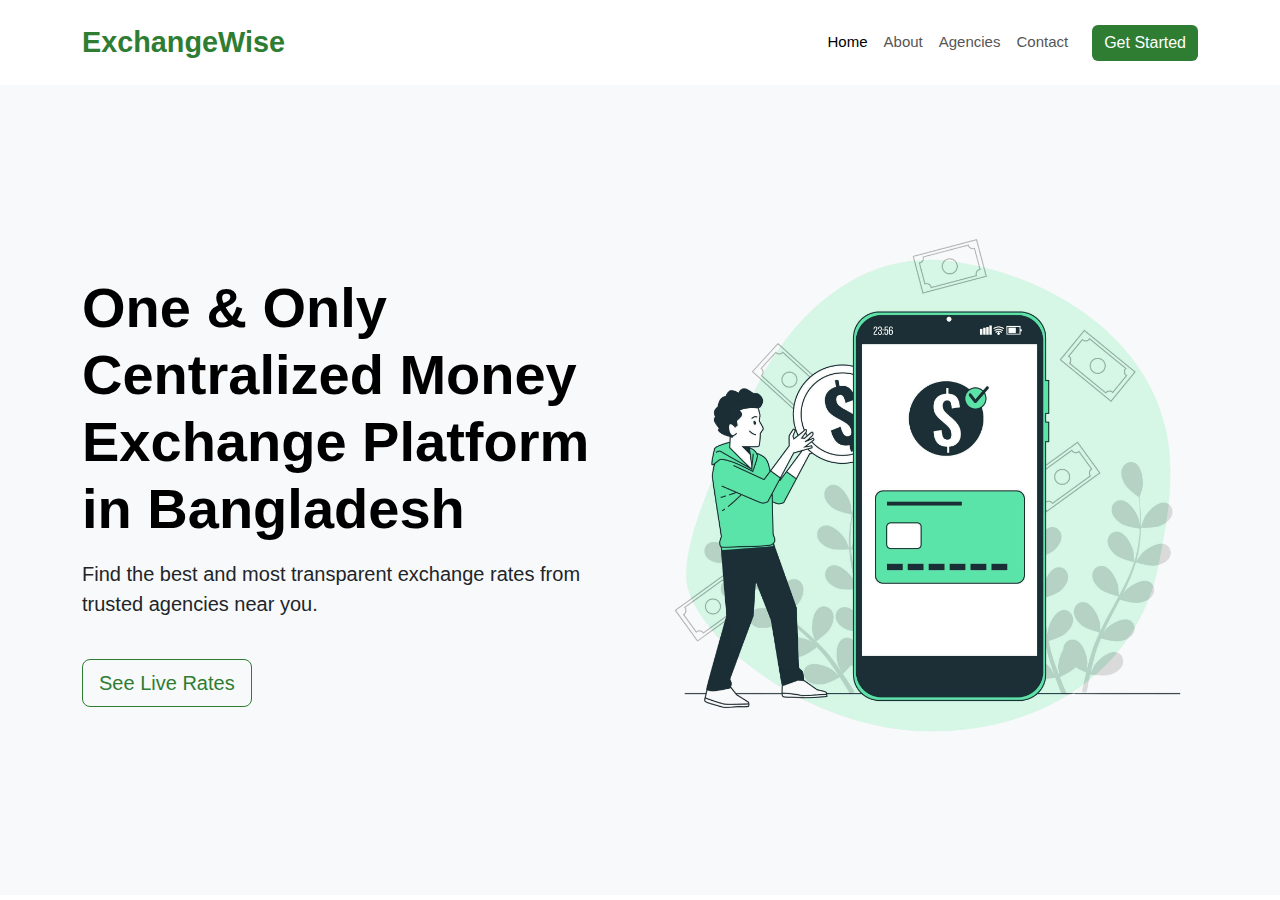
<file: index.html>
<!DOCTYPE html>
<html lang="en">
<head>
    <meta charset="UTF-8">
    <meta name="viewport" content="width=device-width, initial-scale=1.0">
    <title>ExchangeWise - Centralized Money Exchange Platform</title>
    <link href="https://cdn.jsdelivr.net/npm/bootstrap@5.3.0/dist/css/bootstrap.min.css" rel="stylesheet">
    <link rel="stylesheet" href="style.css">
</head>
<body>

<!-- Navbar -->
<nav class="navbar navbar-expand-lg navbar-light bg-white py-3">
    <div class="container">
        <a class="navbar-brand fw-bold" href="#">ExchangeWise</a>
        <button class="navbar-toggler" type="button" data-bs-toggle="collapse" data-bs-target="#navbarNav">
            <span class="navbar-toggler-icon"></span>
        </button>
        <div class="collapse navbar-collapse justify-content-end" id="navbarNav">
            <ul class="navbar-nav">
                <li class="nav-item"><a class="nav-link active" href="#">Home</a></li>
                <li class="nav-item"><a class="nav-link" href="#">About</a></li>
                <li class="nav-item"><a class="nav-link" href="#">Agencies</a></li>
                <li class="nav-item"><a class="nav-link" href="#">Contact</a></li>
            </ul>
            <a href="#" class="btn btn-primary ms-3">Get Started</a>
        </div>
    </div>
</nav>

<!-- Hero Section -->
<section class="hero py-5">
    <div class="container">
        <div class="row align-items-center">
            <div class="col-md-6">
                <h1 class="display-4 fw-bold">One & Only <br>Centralized Money Exchange Platform <br>in Bangladesh</h1>
                <p class="lead mt-3">Find the best and most transparent exchange rates from trusted agencies near you.</p>
                <a href="#" class="btn btn-outline-primary btn-lg mt-4">See Live Rates</a>
            </div>
            <div class="col-md-6 text-center">
                <img src="landingpage.png" alt="ExchangeWise Illustration" class="img-fluid">
            </div>
        </div>
    </div>
</section>

<script src="https://cdn.jsdelivr.net/npm/bootstrap@5.3.0/dist/js/bootstrap.bundle.min.js"></script>
</body>
</html>
</file>
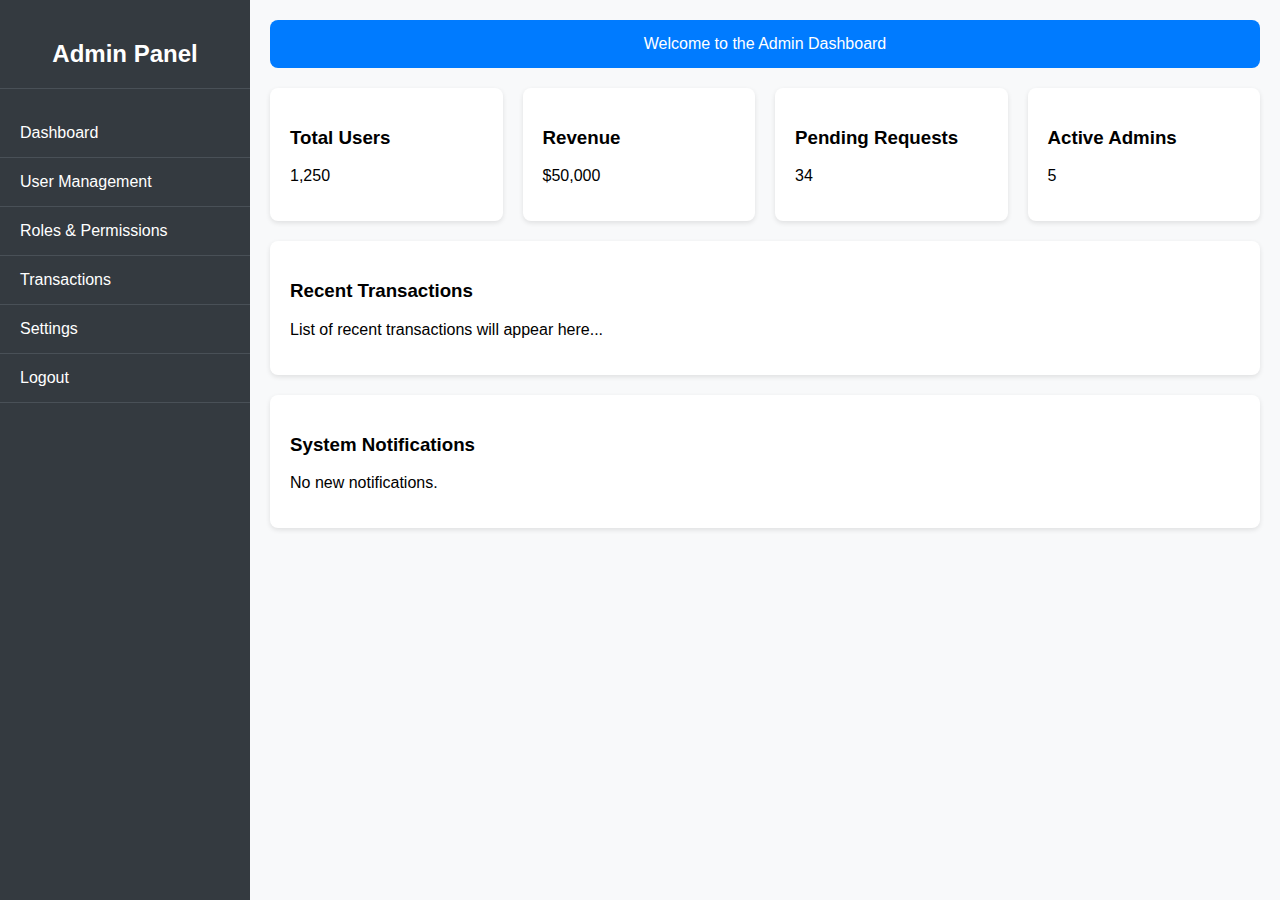
<file: admin.html>
<!DOCTYPE html>
<html lang="en">
<head>
  <meta charset="UTF-8" />
  <meta name="viewport" content="width=device-width, initial-scale=1.0" />
  <title>Admin Dashboard</title>
  <style>
    body {
      margin: 0;
      font-family: Arial, sans-serif;
      display: flex;
    }
    .sidebar {
      width: 250px;
      background: #343a40;
      color: white;
      height: 100vh;
      display: flex;
      flex-direction: column;
    }
    .sidebar h2 {
      text-align: center;
      padding: 20px;
      border-bottom: 1px solid #495057;
    }
    .sidebar a {
      padding: 15px 20px;
      color: white;
      text-decoration: none;
      border-bottom: 1px solid #495057;
    }
    .sidebar a:hover {
      background: #495057;
    }
    .main {
      flex: 1;
      background: #f8f9fa;
      padding: 20px;
    }
    .header {
      background: #007BFF;
      color: white;
      padding: 15px;
      text-align: center;
      border-radius: 8px;
      margin-bottom: 20px;
    }
    .card {
      background: white;
      padding: 20px;
      border-radius: 8px;
      box-shadow: 0 2px 5px rgba(0,0,0,0.1);
      margin-bottom: 20px;
    }
    .cards {
      display: grid;
      grid-template-columns: repeat(auto-fit, minmax(200px, 1fr));
      gap: 20px;
    }
  </style>
</head>
<body>
  <div class="sidebar">
    <h2>Admin Panel</h2>
    <a href="#dashboard">Dashboard</a>
    <a href="#users">User Management</a>
    <a href="#roles">Roles & Permissions</a>
    <a href="#transactions">Transactions</a>
    <a href="#settings">Settings</a>
    <a href="#logout">Logout</a>
  </div>
  <div class="main">
    <div class="header">Welcome to the Admin Dashboard</div>
    <div class="cards">
      <div class="card">
        <h3>Total Users</h3>
        <p>1,250</p>
      </div>
      <div class="card">
        <h3>Revenue</h3>
        <p>$50,000</p>
      </div>
      <div class="card">
        <h3>Pending Requests</h3>
        <p>34</p>
      </div>
      <div class="card">
        <h3>Active Admins</h3>
        <p>5</p>
      </div>
    </div>
    <div class="card">
      <h3>Recent Transactions</h3>
      <p>List of recent transactions will appear here...</p>
    </div>
    <div class="card">
      <h3>System Notifications</h3>
      <p>No new notifications.</p>
    </div>
  </div>
</body>
</html>
</file>
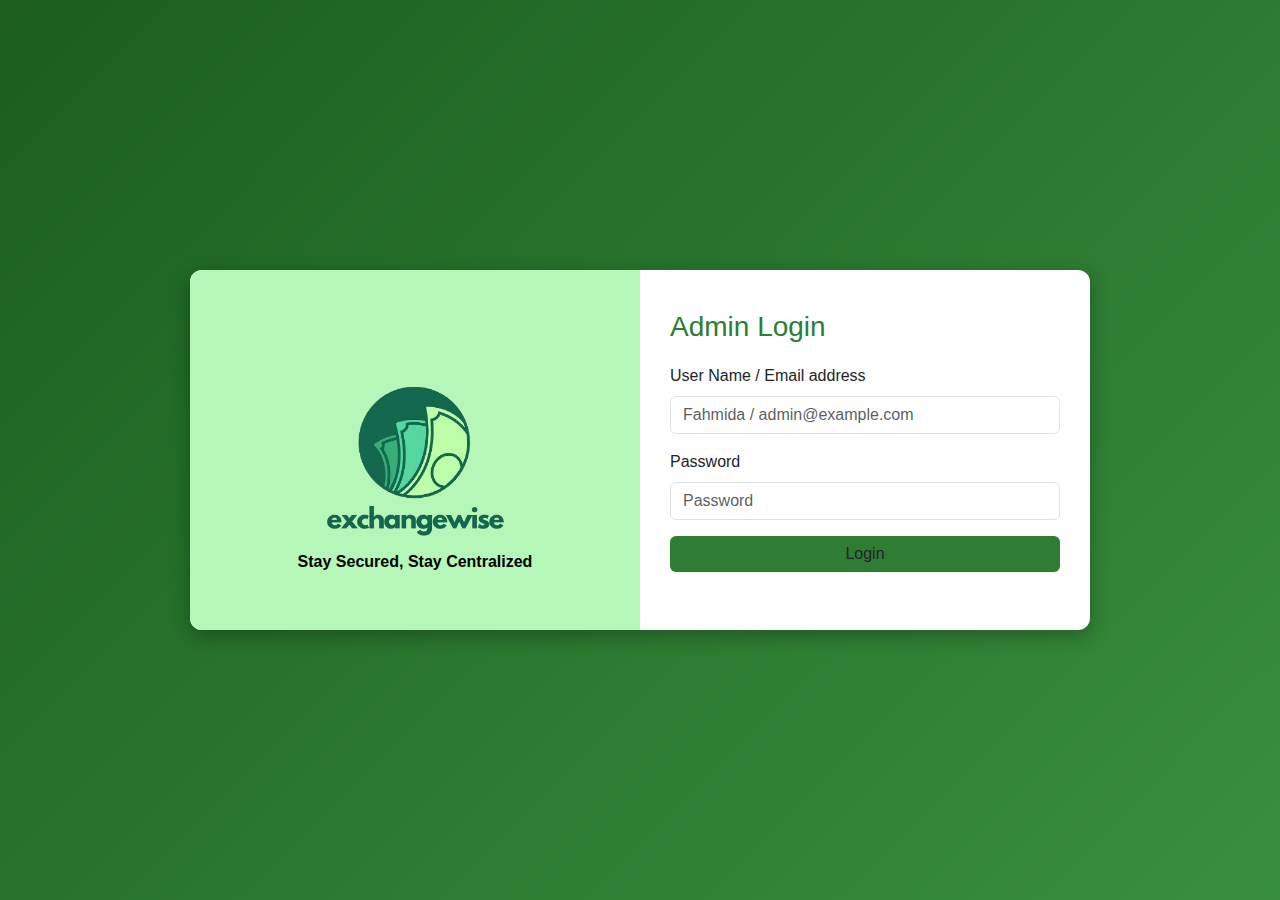
<file: Admin/admin-login.html>
<!DOCTYPE html>
<html lang="en">
<head>
  <meta charset="UTF-8" />
  <meta name="viewport" content="width=device-width, initial-scale=1.0"/>
  <title>Admin Login - ExchangeWise</title>
  <link href="https://cdn.jsdelivr.net/npm/bootstrap@5.3.0/dist/css/bootstrap.min.css" rel="stylesheet"/>
  <style>
    body {
      margin: 0;
      padding: 0;
      font-family: 'Poppins', sans-serif;
      min-height: 100vh;
      display: flex;
      align-items: center;
      justify-content: center;
      background: linear-gradient(-45deg, #2e7d32, #1b5e20, #43a047, #1b5e20);
      background-size: 400% 400%;
      animation: gradientBG 10s ease infinite;
    }

    @keyframes gradientBG {
      0% {
        background-position: 0% 50%;
      }
      50% {
        background-position: 100% 50%;
      }
      100% {
        background-position: 0% 50%;
      }
    }

    .login-wrapper {
      background: white;
      border-radius: 12px;
      display: flex;
      overflow: hidden;
      width: 80%;
      max-width: 900px;
      box-shadow: 0 6px 20px rgba(0, 0, 0, 0.3);
    }

    .logo-side {
      background-color: #b5f7b8;
      color: rgb(0, 0, 0);
      padding: 40px 30px;
      width: 50%;
      display: flex;
      flex-direction: column;
      align-items: center;
      justify-content: center;
    }

    .logo-side p {
      font-size: 16px;
      margin-top: -60px;
      text-align: center;
    }

    .form-side {
      width: 50%;
      padding: 40px 30px;
    }

    .form-side h3 {
      color: #2e7d32;
      margin-bottom: 20px;
    }

    .form-control:focus {
      border-color: #2e7d32;
      box-shadow: 0 0 0 0.2rem rgba(46, 125, 50, 0.25);
    }

    .btn-login {
      background-color: #2e7d32;
      border: none;
      font-weight: 500;
    }

    .btn-login:hover {
      background-color: #1b5e20;
    }

    @media (max-width: 768px) {
      .login-wrapper {
        flex-direction: column;
      }

      .logo-side, .form-side {
        width: 100%;
        padding: 30px;
      }

      .logo-side {
        text-align: center;
      }
    }

    img {
      height: 300px;
      width: 300px;
    }
  </style>
</head>
<body>

  <div class="login-wrapper">
    <div class="logo-side">
      <img src="/logo.png" alt="ExchangeWise Logo">
      <p><b>Stay Secured, Stay Centralized</b></p>
    </div>
    <div class="form-side">
      <h3>Admin Login</h3>
      <!-- ✅ UPDATED ACTION -->
      <form action="admin-login.php" method="post">
        <div class="mb-3">
          <label for="adminEmail" class="form-label">User Name / Email address</label>
          <input type="email" class="form-control" id="adminEmail" name="email" placeholder="Fahmida / admin@example.com" required>
        </div>
        <div class="mb-3">
          <label for="adminPassword" class="form-label">Password</label>
          <input type="password" class="form-control" id="adminPassword" name="password" placeholder="Password" required>
        </div>
        <button type="submit" class="btn btn-login w-100">Login</button>
      </form>
    </div>
  </div>

</body>
</html>
</file>
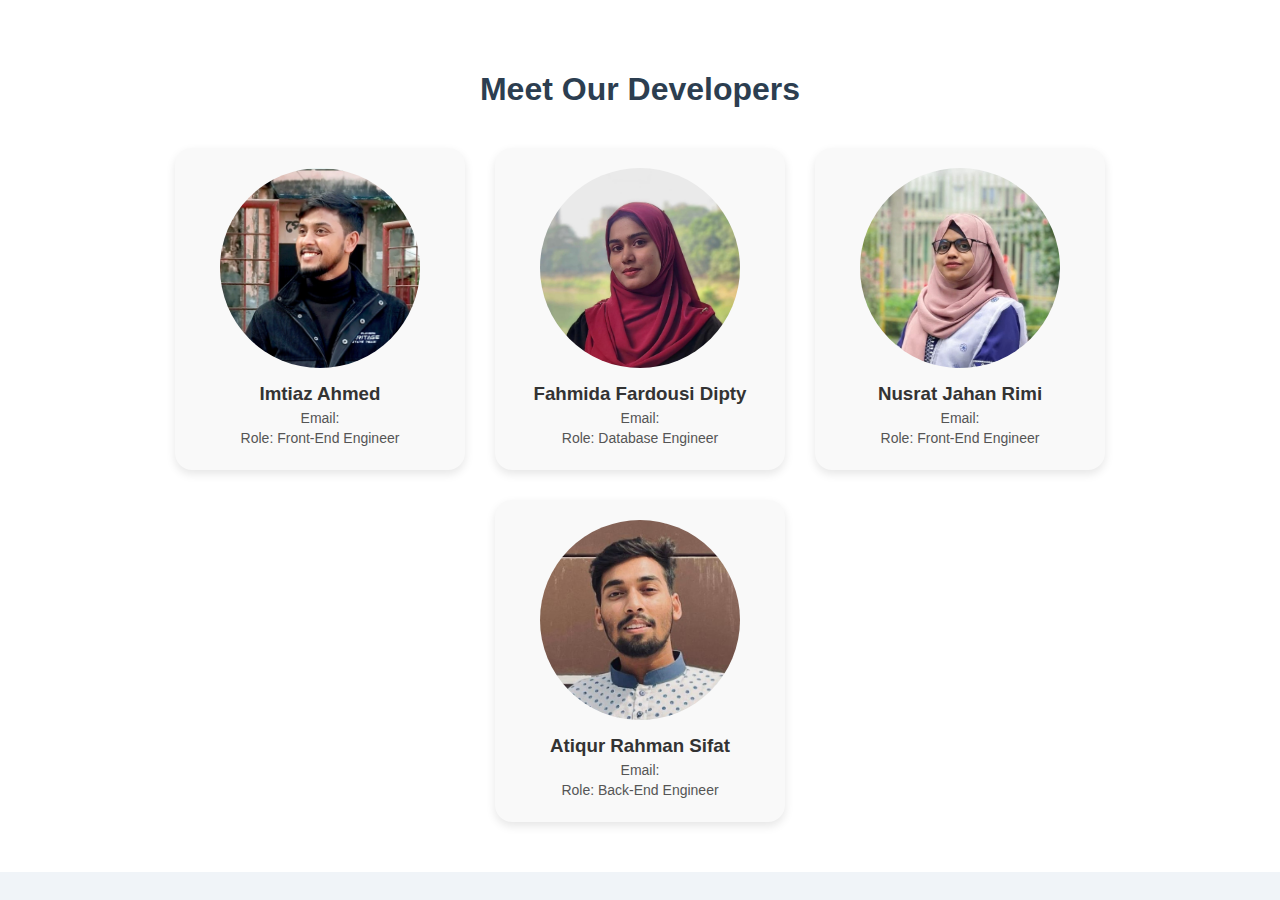
<file: Contact/contact.html>
<!DOCTYPE html>
<html lang="en">
<head>
  <meta charset="UTF-8">
  <meta name="viewport" content="width=device-width, initial-scale=1.0">
  <title>Meet the Team - ExchangeWise</title>
  <link rel="stylesheet" href="contact.css">
</head>
<body>
  <section class="team-section">
    <h1>Meet Our Developers</h1>
    <div class="team-container">
      
      <div class="team-member">
        <img src="imtiaz.jpeg" alt="Developer 1">
        <h3>Imtiaz Ahmed</h3>
        <p>Email:</p>
        <p>Role: Front-End Engineer</p>
      </div>

      <div class="team-member">
        <img src="dipty.jpeg" alt="Developer 2">
        <h3>Fahmida Fardousi Dipty</h3>
        <p>Email:</p>
        <p>Role: Database Engineer</p>
      </div>

      <div class="team-member">
        <img src="rimi.jpeg" alt="Developer 3">
        <h3>Nusrat Jahan Rimi</h3>
        <p>Email:</p>
        <p>Role: Front-End Engineer</p>
      </div>

      <div class="team-member">
        <img src="sifat.jpeg" alt="Developer 4">
        <h3>Atiqur Rahman Sifat</h3>
        <p>Email:</p>
        <p>Role: Back-End Engineer</p>
      </div>

    </div>
  </section>
</body>
</html>
</file>
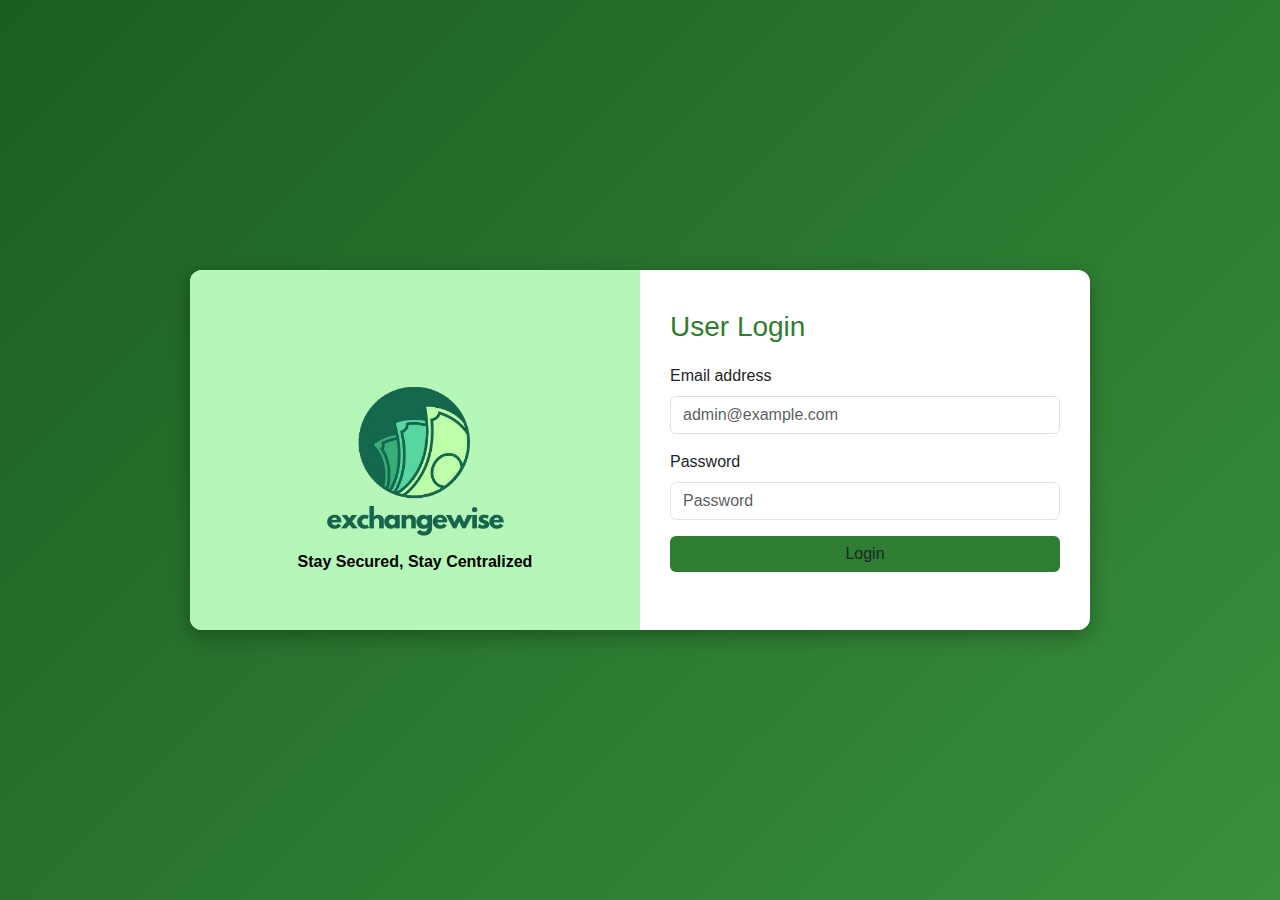
<file: User/existingUser.html>
<!DOCTYPE html>
<html lang="en">
<head>
  <meta charset="UTF-8" />
  <meta name="viewport" content="width=device-width, initial-scale=1.0"/>
  <title>User Login - ExchangeWise</title>
  <link href="https://cdn.jsdelivr.net/npm/bootstrap@5.3.0/dist/css/bootstrap.min.css" rel="stylesheet"/>
  <style>
    body {
      margin: 0;
      padding: 0;
      font-family: 'Poppins', sans-serif;
      min-height: 100vh;
      display: flex;
      align-items: center;
      justify-content: center;
      background: linear-gradient(-45deg, #2e7d32, #1b5e20, #43a047, #1b5e20);
      background-size: 400% 400%;
      animation: gradientBG 10s ease infinite;
    }

    @keyframes gradientBG {
      0% {
        background-position: 0% 50%;
      }
      50% {
        background-position: 100% 50%;
      }
      100% {
        background-position: 0% 50%;
      }
    }

    .login-wrapper {
      background: white;
      border-radius: 12px;
      display: flex;
      overflow: hidden;
      width: 80%;
      max-width: 900px;
      box-shadow: 0 6px 20px rgba(0, 0, 0, 0.3);
    }

    .logo-side {
      background-color: #b5f7b8;
      color: rgb(0, 0, 0);
      padding: 40px 30px;
      width: 50%;
      display: flex;
      flex-direction: column;
      align-items: center;
      justify-content: center;
    }

    .logo-side p {
      font-size: 16px;
      margin-top: -60px;
      text-align: center;
    }

    .form-side {
      width: 50%;
      padding: 40px 30px;
    }

    .form-side h3 {
      color: #2e7d32;
      margin-bottom: 20px;
    }

    .form-control:focus {
      border-color: #2e7d32;
      box-shadow: 0 0 0 0.2rem rgba(46, 125, 50, 0.25);
    }

    .btn-login {
      background-color: #2e7d32;
      border: none;
      font-weight: 500;
    }

    .btn-login:hover {
      background-color: #1b5e20;
    }

    @media (max-width: 768px) {
      .login-wrapper {
        flex-direction: column;
      }

      .logo-side, .form-side {
        width: 100%;
        padding: 30px;
      }

      .logo-side {
        text-align: center;
      }
    }
    img{
      height: 300px;
      width: 300px
    }
  </style>
</head>
<body>

  <div class="login-wrapper">
    <div class="logo-side">
      <img src="/logo.png" alt="ExchangeWise Logo">
      <p><b>Stay Secured, Stay Centralized</b></p>
    </div>
    <div class="form-side">
      <h3>User Login</h3>
      <form action="#" method="post">
        <div class="mb-3">
          <label for="adminEmail" class="form-label">Email address</label>
          <input type="email" class="form-control" id="adminEmail" name="email" placeholder="admin@example.com" required>
        </div>
        <div class="mb-3">
          <label for="adminPassword" class="form-label">Password</label>
          <input type="password" class="form-control" id="adminPassword" name="password" placeholder="Password" required>
        </div>
        <button type="submit" class="btn btn-login w-100">Login</button>
      </form>
    </div>
  </div>

</body>
</html>
</file>
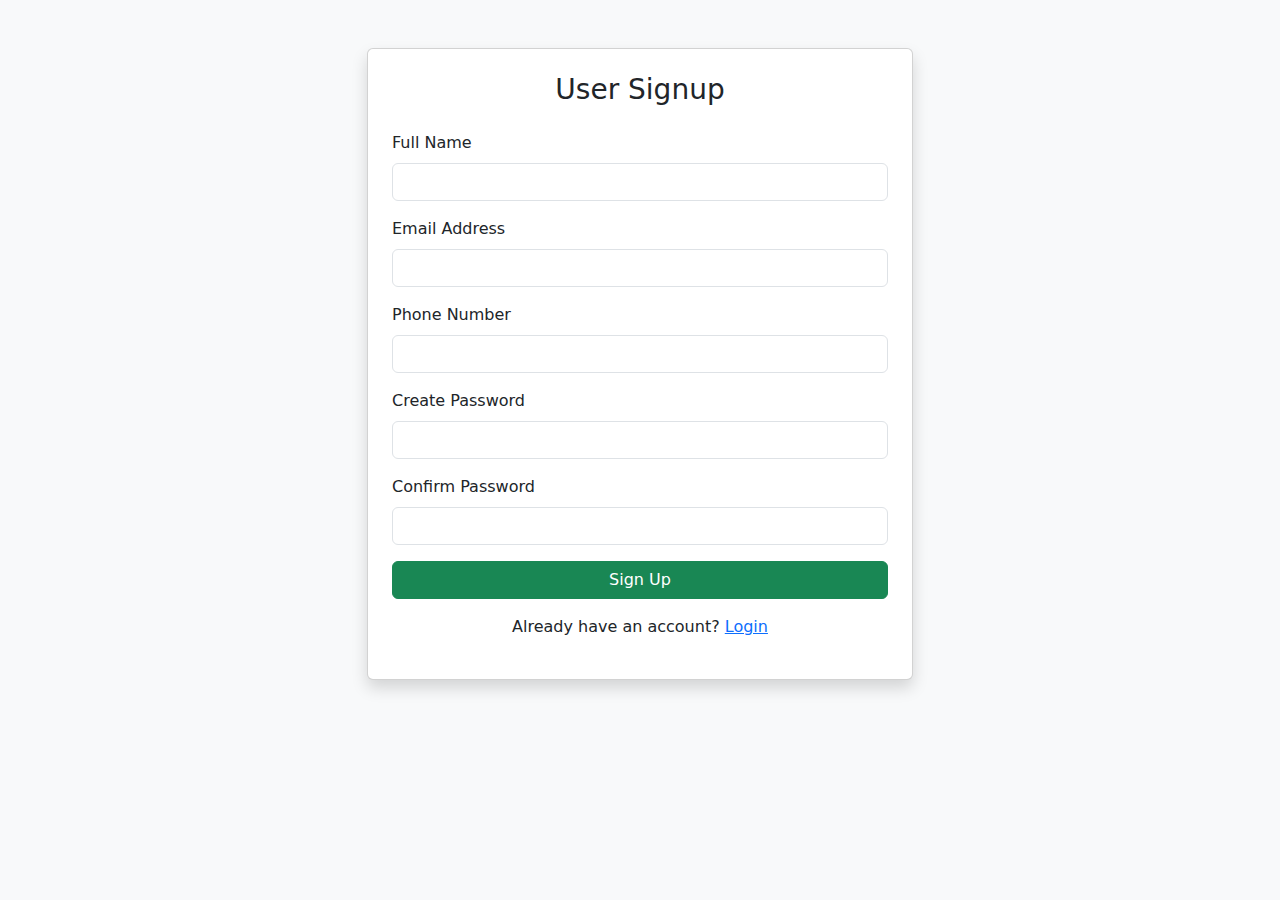
<file: User/newUser.html>
<!DOCTYPE html>
<html lang="en">
<head>
  <meta charset="UTF-8" />
  <meta name="viewport" content="width=device-width, initial-scale=1.0"/>
  <title>User Signup - ExchangeWise</title>
  <link href="https://cdn.jsdelivr.net/npm/bootstrap@5.3.0/dist/css/bootstrap.min.css" rel="stylesheet">
</head>
<body class="bg-light">

  <div class="container mt-5">
    <div class="row justify-content-center">
      <div class="col-md-6">

        <div class="card shadow p-4">
          <h3 class="text-center mb-4">User Signup</h3>

          <form action="signup-process.php" method="POST">
            <div class="mb-3">
              <label for="fullname" class="form-label">Full Name</label>
              <input type="text" class="form-control" id="fullname" name="fullname" required>
            </div>

            <div class="mb-3">
              <label for="email" class="form-label">Email Address</label>
              <input type="email" class="form-control" id="email" name="email" required>
            </div>

            <div class="mb-3">
              <label for="phone" class="form-label">Phone Number</label>
              <input type="tel" class="form-control" id="phone" name="phone" required>
            </div>

            <div class="mb-3">
              <label for="password" class="form-label">Create Password</label>
              <input type="password" class="form-control" id="password" name="password" required>
            </div>

            <div class="mb-3">
              <label for="confirmPassword" class="form-label">Confirm Password</label>
              <input type="password" class="form-control" id="confirmPassword" name="confirmPassword" required>
            </div>

            <button type="submit" class="btn btn-success w-100">Sign Up</button>
          </form>

          <p class="mt-3 text-center">Already have an account? <a href="existingUser.html">Login</a></p>
        </div>

      </div>
    </div>
  </div>

  <script src="https://cdn.jsdelivr.net/npm/bootstrap@5.3.0/dist/js/bootstrap.bundle.min.js"></script>
</body>
</html>
</file>
<file: style.css>
body {
    font-family: 'Poppins', sans-serif;
    font-size: 15px;
    background-color: #ffffff; /* Pure white background */
}

.navbar-brand {
    font-size: 1.8rem;
    color: #2e7d32; /* Nice green */
}

.nav-link {
    color: #555;
}

.nav-link:hover {
    color: #2e7d32;
}

.hero {
    background-color: #f8f9fa; /* Light gray-white */
    min-height: 90vh;
    display: flex;
    align-items: center;
}

.hero h1 {
    color: #000000; /* Green heading */
    font-family: 'Segoe UI', Tahoma, Geneva, Verdana, sans-serif;
}

.btn-primary {
    background-color: #2e7d32;
    border: none;
}

.btn-primary:hover {
    background-color: #1b5e20;
}

.btn-outline-primary {
    color: #2e7d32;
    border-color: #2e7d32;
}

.btn-outline-primary:hover {
    background-color: #2e7d32;
    color: white;
}

footer {
    background-color: #fff;
    color: #666;
    font-size: 0.9rem;
}
</file>
<file: Contact/contact.css>
body {
  font-family:Verdana, Geneva, Tahoma, sans-serif;
  background-color: #f0f4f8;
  margin: 0;
  padding: 0;
}

.team-section {
  text-align: center;
  padding: 50px 20px;
  background-color: #ffffff;
}

.team-section h1 {
  font-size: 32px;
  margin-bottom: 40px;
  color: #2c3e50;
}

.team-container {
  display: flex;
  flex-wrap: wrap;
  justify-content: center;
  gap: 30px;
}

.team-member {
  background-color: #f9f9f9;
  padding: 20px;
  width: 250px;
  border-radius: 17px;
  box-shadow: 0 4px 10px rgba(0, 0, 0, 0.1);
  transition: transform 0.2s ease;
}

.team-member:hover {
  transform: translateY(-5px);
}

.team-member img {
  width: 200px;
  height: 200px;
  object-fit: cover;
  border-radius: 50%;
  margin-bottom: 15px;
  display: block;
  margin-left: auto;
  margin-right: auto;
}

.team-member h3 {
  margin: 10px 0 5px;
  color: #333333;
}

.team-member p {
  font-size: 14px;
  color: #555555;
  margin: 4px 0;
}
</file>
